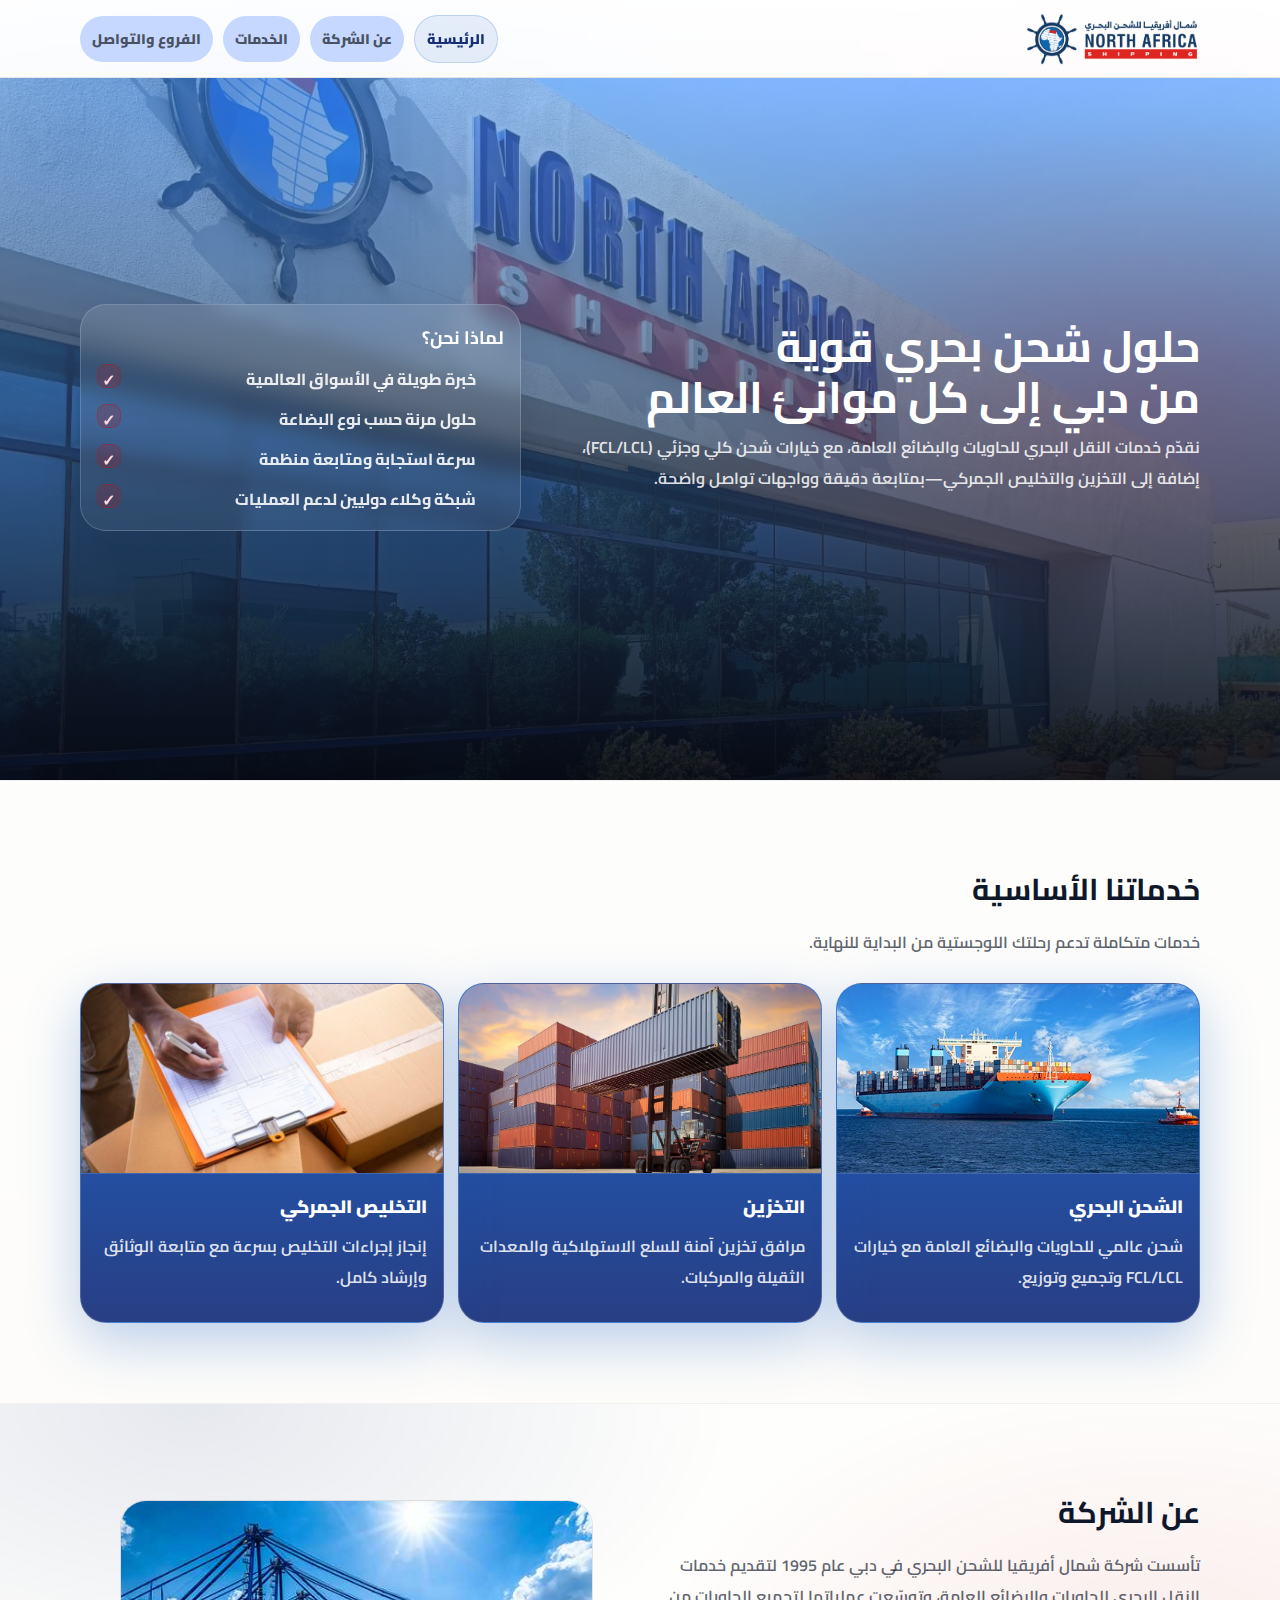
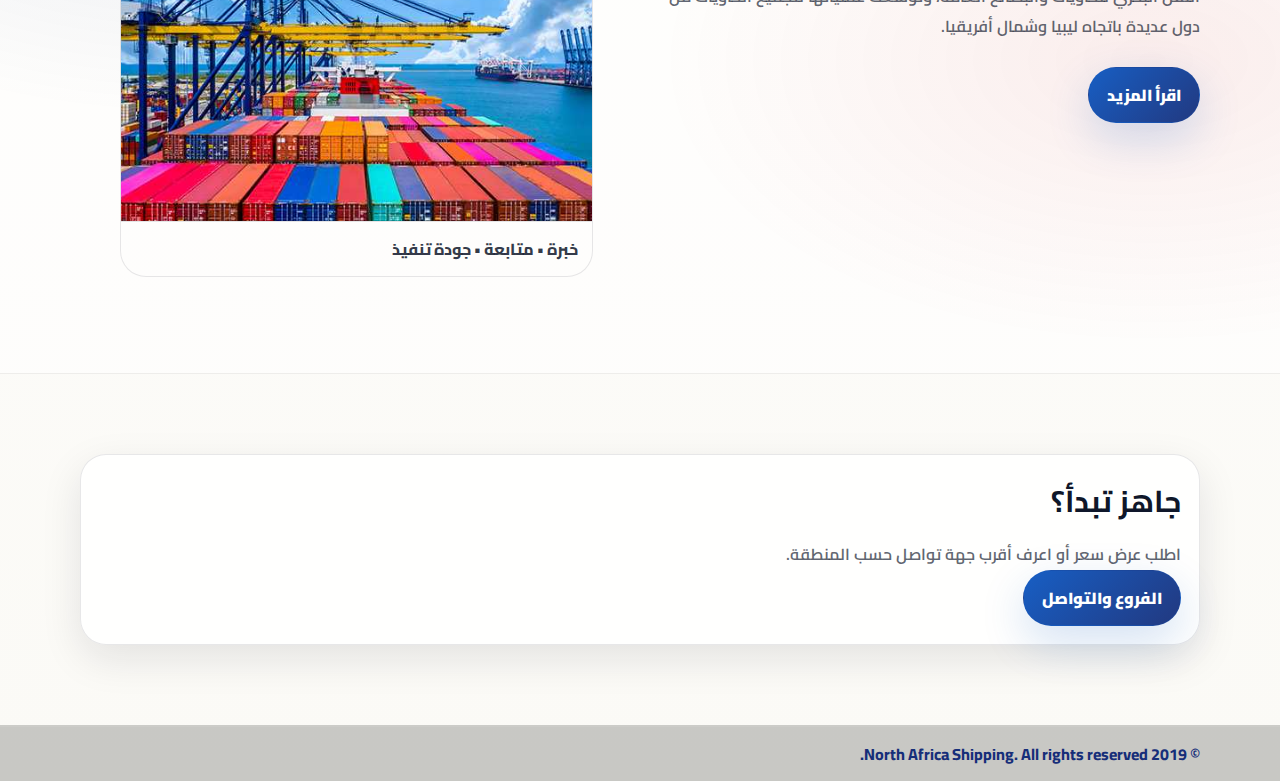
<file: index.html>
<!doctype html>
<html lang="ar" dir="rtl">
<head>
  <meta charset="utf-8" />
  <meta name="viewport" content="width=device-width,initial-scale=1" />
  <title>شمال أفريقيا للشحن البحري | الرئيسية</title>
  <link rel="preconnect" href="https://fonts.googleapis.com">
  <link rel="preconnect" href="https://fonts.gstatic.com" crossorigin>
  <link href="https://fonts.googleapis.com/css2?family=Cairo:wght@300;400;600;700;800&display=swap" rel="stylesheet">
  <link rel="stylesheet" href="styles.css" />
</head>
<body class="page-home">

<header class="site-header">
  <div class="container header-inner">
    <a class="brand" href="index.html">
      <img src="logo.png" alt="شعار North Africa Shipping">
      
    </a>

    <input type="checkbox" id="navToggle" class="nav-toggle" aria-label="فتح القائمة">
    <label class="hamburger" for="navToggle" aria-hidden="true">
      <span></span><span></span><span></span>
    </label>

    <nav class="nav" aria-label="القائمة">
      <a class="active" href="index.html">الرئيسية</a>
      <a href="about.html">عن الشركة</a>
      <a href="services.html">الخدمات</a>
      <a href="branches.html">الفروع والتواصل</a>
      
    </nav>
  </div>
</header>

<main>
  <!-- HERO -->
  <section class="hero">
    <div class="container hero-inner">
      <div>
        
        <h1>حلول شحن بحري قوية<br>من دبي إلى كل موانئ العالم </h1>
        <p>
          نقدّم خدمات النقل البحري للحاويات والبضائع العامة، مع خيارات شحن كلي وجزئي (FCL/LCL)،
          إضافة إلى التخزين والتخليص الجمركي—بمتابعة دقيقة وواجهات تواصل واضحة.
        </p>
        <div class="hero-actions">
          
        </div>
      </div>

      <aside class="hero-side">
        <h3>لماذا نحن؟</h3>
        <ul class="checklist">
          <li>خبرة طويلة في الأسواق العالمية</li>
          <li>حلول مرنة حسب نوع البضاعة</li>
          <li>سرعة استجابة ومتابعة منظمة</li>
          <li>شبكة وكلاء دوليين لدعم العمليات</li>
        </ul>
      </aside>
    </div>
  </section>

  <!-- SERVICES PREVIEW -->
  <section class="section">
    <div class="container">
      <div class="section-head">
        <h2>خدماتنا الأساسية</h2>
        <p>خدمات متكاملة تدعم رحلتك اللوجستية من البداية للنهاية.</p>
      </div>

      <div class="grid-3 services-cards">

  <a class="service-card" href="services.html" aria-label="الانتقال إلى صفحة الخدمات - الشحن البحري">
    <div class="service-card__img">
      <img src="7.jpg" alt="الشحن البحري - سفينة وحاويات">
    </div>
    <div class="service-card__body">
      <h3>الشحن البحري</h3>
      <p>شحن عالمي للحاويات والبضائع العامة مع خيارات FCL/LCL وتجميع وتوزيع.</p>
      
    </div>
  </a>

  <a class="service-card" href="services.html" aria-label="الانتقال إلى صفحة الخدمات - التخزين">
    <div class="service-card__img">
      <img src="8.jpg" alt="التخزين - مستودعات وتنظيم">
    </div>
    <div class="service-card__body">
      <h3>التخزين</h3>
      <p>مرافق تخزين آمنة للسلع الاستهلاكية والمعدات الثقيلة والمركبات.</p>
      
    </div>
  </a>

  <a class="service-card" href="services.html" aria-label="الانتقال إلى صفحة الخدمات - التخليص الجمركي">
    <div class="service-card__img">
      <img src="9.jpg" alt="التخليص الجمركي - أوراق وشحن">
    </div>
    <div class="service-card__body">
      <h3>التخليص الجمركي</h3>
      <p>إنجاز إجراءات التخليص بسرعة مع متابعة الوثائق وإرشاد كامل.</p>
      
    </div>
  </a>

</div>

    </div>
  </section>

  <!-- ABOUT PREVIEW -->
  <section class="section section--alt">
    <div class="container grid-2">
      <div>
        <div class="section-head">
          <h2>عن الشركة</h2>
          <p>
            تأسست شركة شمال أفريقيا للشحن البحري في دبي عام 1995 لتقديم خدمات النقل البحري للحاويات والبضائع العامة،
            وتوسّعت عملياتها لتجميع الحاويات من دول عديدة باتجاه ليبيا وشمال أفريقيا.
          </p>
        </div>
        <a class="btn" href="about.html">اقرأ المزيد</a>
      </div>

      <figure class="media">
        <img src="1.jpg" alt="حاويات في ميناء">
        <figcaption>خبرة • متابعة • جودة تنفيذ</figcaption>
      </figure>
    </div>
  </section>

  <!-- CTA -->
  <section class="section">
    <div class="container">
      <div class="card" style="padding:18px; border-radius:26px;">
        <div class="section-head" style="margin:0;">
          <h2>جاهز تبدأ؟</h2>
          <p>اطلب عرض سعر أو اعرف أقرب جهة تواصل حسب المنطقة.</p>
        </div>
        <div style="display:flex; gap:10px; flex-wrap:wrap;">
          <a class="btn" href="branches.html">الفروع والتواصل</a>
          
        </div>
      </div>
    </div>
  </section>
</main>

<footer class="footer">
  

  <div class="footer-bottom">
    <div class="container">© 2019 North Africa Shipping. All rights reserved.</div>
  </div>
</footer>

</body>
</html>
</file>
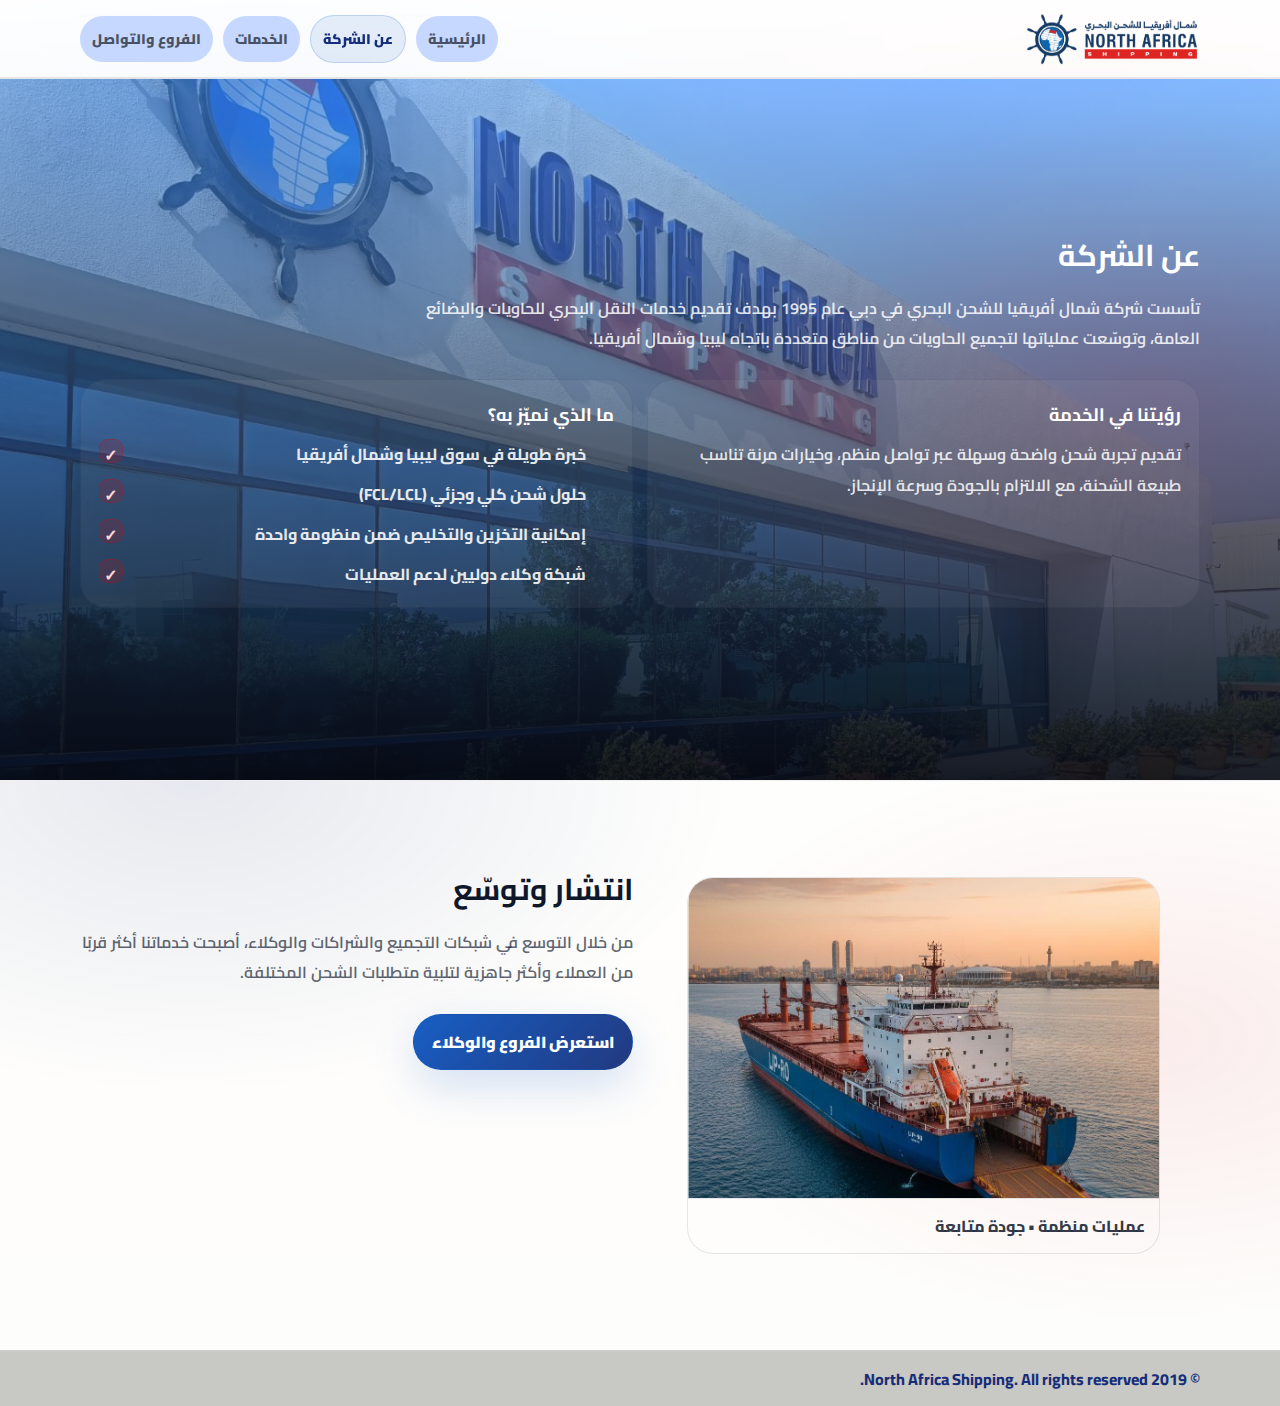
<file: about.html>
<!doctype html>
<html lang="ar" dir="rtl">
<head>
  <meta charset="utf-8" />
  <meta name="viewport" content="width=device-width,initial-scale=1" />
  <title>شمال أفريقيا للشحن البحري | عن الشركة</title>
  <link rel="preconnect" href="https://fonts.googleapis.com">
  <link rel="preconnect" href="https://fonts.gstatic.com" crossorigin>
  <link href="https://fonts.googleapis.com/css2?family=Cairo:wght@300;400;600;700;800&display=swap" rel="stylesheet">
  <link rel="stylesheet" href="styles.css" />
</head>
<body>

<header class="site-header">
  <div class="container header-inner">
    <a class="brand" href="index.html">
      <img src="logo.png" alt="شعار">
      
    </a>

    <input type="checkbox" id="navToggle" class="nav-toggle" aria-label="فتح القائمة">
    <label class="hamburger" for="navToggle" aria-hidden="true">
      <span></span><span></span><span></span>
    </label>

    <nav class="nav">
      <a href="index.html">الرئيسية</a>
      <a class="active" href="about.html">عن الشركة</a>
      <a href="services.html">الخدمات</a>
      <a href="branches.html">الفروع والتواصل</a>

    </nav>
  </div>
</header>

<main>
  <section class="section section--bg">
     <div class="section-watermark" aria-hidden="true"></div>
    <div class="container">
      <div class="section-head">
        <h1>عن الشركة</h1>
        <p>
          تأسست شركة شمال أفريقيا للشحن البحري في دبي عام 1995 بهدف تقديم خدمات النقل البحري للحاويات والبضائع العامة،
          وتوسّعت عملياتها لتجميع الحاويات من مناطق متعددة باتجاه ليبيا وشمال أفريقيا.
        </p>
      </div>

      <div class="grid-2">
        <article class="feature">
          <h3>رؤيتنا في الخدمة</h3>
          <p>
            تقديم تجربة شحن واضحة وسهلة عبر تواصل منظم، وخيارات مرنة تناسب طبيعة الشحنة،
            مع الالتزام بالجودة وسرعة الإنجاز.
          </p>
        </article>

        <article class="feature">
          <h3>ما الذي نميّز به؟</h3>
          <ul class="checklist">
            <li>خبرة طويلة في سوق ليبيا وشمال أفريقيا</li>
            <li>حلول شحن كلي وجزئي (FCL/LCL)</li>
            <li>إمكانية التخزين والتخليص ضمن منظومة واحدة</li>
            <li>شبكة وكلاء دوليين لدعم العمليات</li>
          </ul>
        </article>
      </div>
    </div>
  </section>

  <section class="section section--alt">
    <div class="container grid-2">
      <figure class="media">
        <img src="5.jpeg" alt="سفينة شحن">
        <figcaption>عمليات منظمة • جودة متابعة</figcaption>
      </figure>

      <div>
        <div class="section-head">
          <h2>انتشار وتوسّع</h2>
          <p>
            من خلال التوسع في شبكات التجميع والشراكات والوكلاء، أصبحت خدماتنا أكثر قربًا من العملاء
            وأكثر جاهزية لتلبية متطلبات الشحن المختلفة.
          </p>
        </div>
        <a class="btn" href="branches.html">استعرض الفروع والوكلاء</a>
      </div>
    </div>
  </section>
</main>

<footer class="footer">
  
  <div class="footer-bottom">
    <div class="container">© 2019 North Africa Shipping. All rights reserved.</div>
  </div>
</footer>

</body>
</html>
</file>
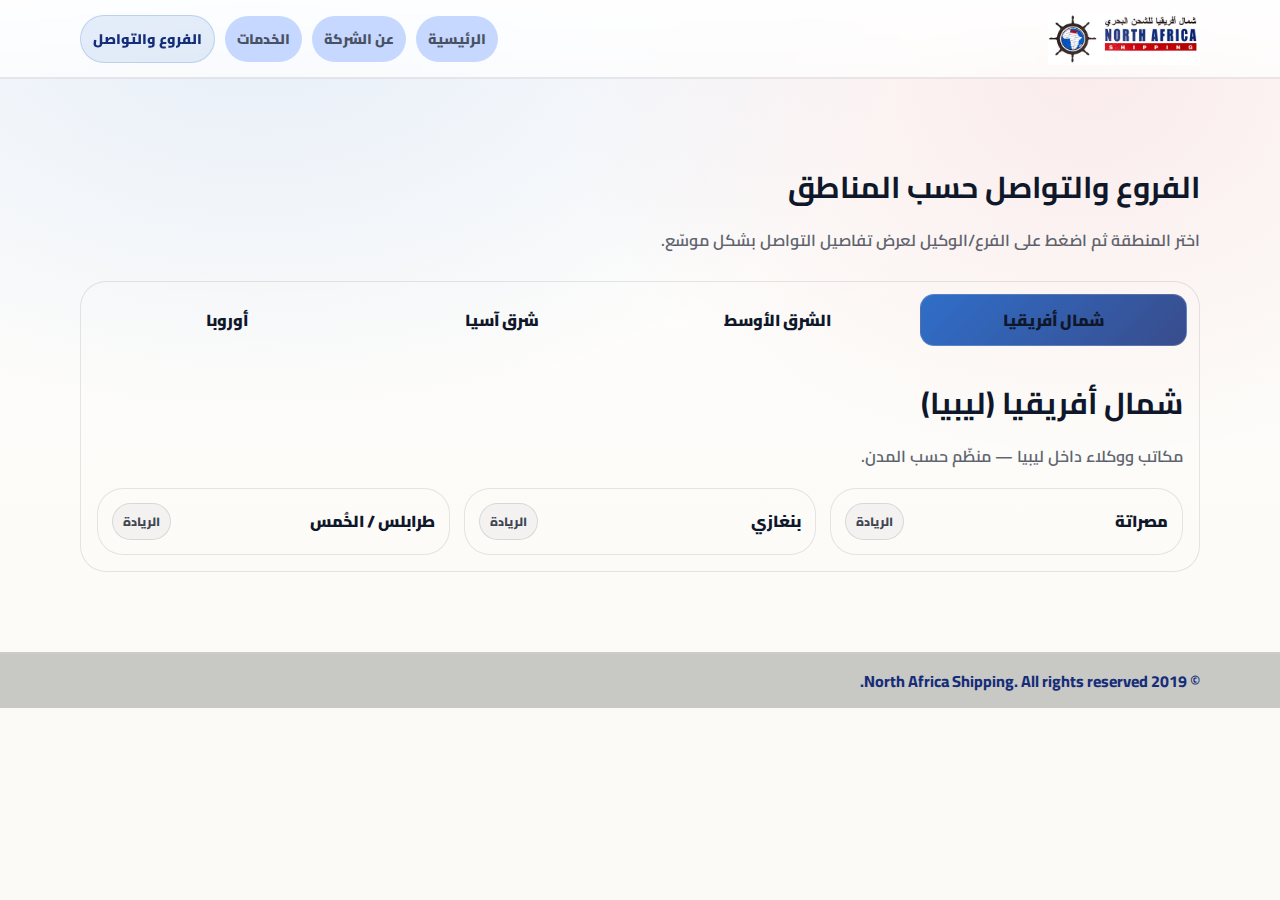
<file: branches.html>
<!doctype html>
<html lang="ar" dir="rtl">
<head>
  <meta charset="utf-8" />
  <meta name="viewport" content="width=device-width,initial-scale=1" />
  <title>شمال أفريقيا للشحن البحري | الفروع والتواصل</title>
  <link rel="preconnect" href="https://fonts.googleapis.com">
  <link rel="preconnect" href="https://fonts.gstatic.com" crossorigin>
  <link href="https://fonts.googleapis.com/css2?family=Cairo:wght@300;400;600;700;800&display=swap" rel="stylesheet">
  <link rel="stylesheet" href="styles.css" />
</head>
<body>

<header class="site-header">
  <div class="container header-inner">
    <a class="brand" href="index.html">
      <img src="logo.jpg" alt="شعار">
      
    </a>

    <input type="checkbox" id="navToggle" class="nav-toggle" aria-label="فتح القائمة">
    <label class="hamburger" for="navToggle" aria-hidden="true">
      <span></span><span></span><span></span>
    </label>

    <nav class="nav" aria-label="القائمة">
      <a href="index.html">الرئيسية</a>
      <a href="about.html">عن الشركة</a>
      <a href="services.html">الخدمات</a>
      <a class="active" href="branches.html">الفروع والتواصل</a>
      
    </nav>
  </div>
</header>

<main>
  <section class="section">
    <div class="container">
      <div class="section-head">
        <h1>الفروع والتواصل حسب المناطق</h1>
        <p>اختر المنطقة ثم اضغط على الفرع/الوكيل لعرض تفاصيل التواصل بشكل موسّع.</p>
      </div>

      <!-- تبويبات المناطق -->
      <div class="tabs">
        <input type="radio" name="region" id="r1" checked>
        <input type="radio" name="region" id="r2">
        <input type="radio" name="region" id="r3">
        <input type="radio" name="region" id="r4">

        <div class="tab-labels" aria-label="المناطق">
          <label for="r1">شمال أفريقيا</label>
          <label for="r2">الشرق الأوسط</label>
          <label for="r3">شرق آسيا</label>
          <label for="r4">أوروبا</label>
        </div>

        <div class="tab-panels">

          <!-- 1) شمال أفريقيا -->
          <section class="panel">
            <div class="section-head" style="margin-bottom:16px;">
              <h2>شمال أفريقيا (ليبيا)</h2>
              <p>مكاتب ووكلاء داخل ليبيا — منظّم حسب المدن.</p>
            </div>

            <div class="branch-grid">
              <details class="branch">
                <summary>مصراتة <span class="tag">الريادة</span></summary>
                <div class="content">
                  <div class="kv">
                    <div><strong>العنوان:</strong> الطابق الثاني، مبنى الخطوط الجوية الليبية، شارع صنعاء محيدلي، مصراتة، ليبيا</div>
                    <div><strong>الهاتف:</strong> +218512611403 • <strong>الفاكس:</strong> +218512617102</div>
                    <div><strong>الهاتف المحمول:</strong> +218911931588</div>
                    <div><strong>البريد الإلكتروني:</strong>
                      <a href="mailto:jimmy@alryada-ly.com">jimmy@alryada-ly.com</a> •
                      <a href="mailto:a.badi@alryada-ly.com">a.badi@alryada-ly.com</a> •
                      <a href="mailto:m.badi@alryada-ly.com">m.badi@alryada-ly.com</a>
                    </div>
                  </div>
                </div>
              </details>

              <details class="branch">
                <summary>بنغازي <span class="tag">الريادة</span></summary>
                <div class="content">
                  <div class="kv">
                    <div><strong>العنوان:</strong> مشروع البركة التجاري والسكني، الطابق الأول، برج A، وحدة 2، قسم B، البركة، بنغازي، ليبيا</div>
                    <div><strong>الهاتف المحمول:</strong> +218927685404 • +218913761293</div>
                    <div><strong>البريد الإلكتروني:</strong> <a href="mailto:a.wahab@alryada-ly.com">a.wahab@alryada-ly.com</a></div>
                  </div>
                </div>
              </details>

              <details class="branch">
                <summary>طرابلس / الخُمس <span class="tag">الريادة</span></summary>
                <div class="content">
                  <div class="kv">
                    <div><strong>العنوان:</strong> شارع الناصر، مقابل إدارة المراسم (البروتوكول)، طرابلس، ليبيا</div>
                    <div><strong>أرقام التواصل:</strong> +218(21)3341062 • +218912201062</div>
                    <div><strong>أشخاص التواصل:</strong> السيد بهلول نجّار / +218913132083 • السيد رولي راكال / +218924789606</div>
                    <div><strong>البريد الإلكتروني:</strong> <a href="mailto:rolly@alryada.ly">rolly@alryada.ly</a></div>
                  </div>
                </div>
              </details>
            </div>
          </section>

          <!-- 2) الشرق الأوسط -->
          <section class="panel">
            <div class="section-head" style="margin-bottom:16px;">
              <h2>الشرق الأوسط</h2>
              <p>المكتب الرئيسي في دبي + المستودع، ونقاط دعم العمليات.</p>
            </div>

            <div class="branch-grid">
              <details class="branch">
                <summary>دبي — المكتب الرئيسي <span class="tag">الإمارات</span></summary>
                <div class="content">
                  <div class="kv">
                    <div><strong>العنوان:</strong> شارع الاتحاد، ديرة، مقابل ديرة سيتي سنتر، برج سنتوريون ستار A، مكاتب 503–504، دبي، الإمارات</div>
                    <div><strong>الهاتف:</strong> <a href="tel:+97142241645">+97142241645</a></div>
                    <div><strong>البريد الإلكتروني:</strong> <a href="mailto:info@nashco.me">info@nashco.me</a></div>
                  </div>
                </div>
              </details>

              <details class="branch">
                <summary>دبي — المستودع (ند الحمر) <span class="tag">مستودع</span></summary>
                <div class="content">
                  <div class="kv">
                    <div><strong>الموقع:</strong> ند الحمر — دبي — الإمارات</div>
                    <div><strong>الهاتف المحمول:</strong> <a href="tel:+97142970955">+97142970955</a></div>
                  </div>
                </div>
              </details>

              <details class="branch">
                <summary>الأقسام <span class="tag">جهات التواصل</span></summary>
                <div class="content">
                  <div class="kv">
                    <div><strong>قسم التصدير:</strong> Bong@nashco.ae • Jaheer@nashco.ae</div>
                    <div><strong>قسم التجارة العابرة:</strong> Nashco@eim.ae • Jerome@nashco.ae</div>
                    <div><strong>قسم الحسابات:</strong> Ali@nashco.ae</div>
                  </div>
                </div>
              </details>
            </div>
          </section>

          <!-- 3) شرق آسيا -->
          <section class="panel">
            <div class="section-head" style="margin-bottom:16px;">
              <h2>شرق آسيا</h2>
              <p>وكلاء وشركاء دوليون — اضغط على كل جهة لعرض التفاصيل.</p>
            </div>

            <div class="branch-grid">
              <details class="branch">
                <summary>هونغ كونغ <span class="tag">وكيل</span></summary>
                <div class="content">
                  <div class="kv">
                    <div><strong>العنوان:</strong> الطابق الثاني، مركز ووي تات، رقم 55 طريق كونووت الغربي، شيونغ وان، هونغ كونغ</div>
                    <div><strong>الهاتف:</strong> 852-25444169 • <strong>الفاكس:</strong> 852-25453656</div>
                    <div><strong>الهاتف المحمول:</strong> 852-94633140 • 852-90334688</div>
                    <div><strong>مسؤول التواصل:</strong> كوني لاي / كيه سي سِن</div>
                    <div><strong>البريد الإلكتروني:</strong> connie@chiaofeng.com.hk • kcsin@chiaofeng.com.hk</div>
                  </div>
                </div>
              </details>

              <details class="branch">
                <summary>نينغبو — الصين <span class="tag">وكيل</span></summary>
                <div class="content">
                  <div class="kv">
                    <div><strong>العنوان:</strong> غرفة 1211، الطابق 12، مبنى PICC، رقم 50 شارع دا لاي، حي هايشو، نينغبو 315010، الصين</div>
                    <div><strong>الهاتف:</strong> 86-574-87190957 • <strong>الفاكس:</strong> 86-574-87190950</div>
                    <div><strong>الهاتف المحمول:</strong> 86-13819805855</div>
                    <div><strong>مسؤول التواصل:</strong> كاندي شيه</div>
                    <div><strong>البريد الإلكتروني:</strong> tal-ngb@chiaofeng.com.cn</div>
                  </div>
                </div>
              </details>

              <details class="branch">
                <summary>قوانغتشو / شنتشن — الصين <span class="tag">وكيل</span></summary>
                <div class="content">
                  <div class="kv">
                    <div><strong>العنوان:</strong> غرفة 413–414، مبنى تايمز إنترناشونال، رقم 187 طريق دونغ فِـنغ الغربي، قوانغتشو 510170، الصين</div>
                    <div><strong>الهاتف:</strong> 86-20-81368635 • 81368097</div>
                    <div><strong>الفاكس:</strong> 86-20-81368695</div>
                    <div><strong>مسؤولو التواصل:</strong> سانوسي / تينا قوه / جيجي دو</div>
                    <div><strong>البريد الإلكتروني:</strong> Sanusi-guz@chiaofeng.com.cn • Tina-naf-guz@chiaofeng.com.cn • Gigi-naf-guz@chiaofeng.com.cn</div>
                  </div>
                </div>
              </details>

              <details class="branch">
                <summary>شيامن / فوتشو — الصين <span class="tag">وكيل</span></summary>
                <div class="content">
                  <div class="kv">
                    <div><strong>العنوان:</strong> B6، الطابق 13، مبنى شيانغ يو، منطقة شيانغ يو للتجارة الحرة، شيامن 361006، الصين</div>
                    <div><strong>الهاتف:</strong> 0592-2652906 • <strong>الفاكس:</strong> 0592-2652900</div>
                    <div><strong>الهاتف المحمول:</strong> 15759263561</div>
                    <div><strong>مسؤول التواصل:</strong> تشونغ جيان</div>
                    <div><strong>البريد الإلكتروني:</strong> operation-xmn@chiaofeng.com.cn</div>
                  </div>
                </div>
              </details>

              <details class="branch">
                <summary>تايوان <span class="tag">شريك</span></summary>
                <div class="content">
                  <div class="kv">
                    <div><strong>اسم الشركة:</strong> FIEGE LTD.</div>
                    <div><strong>العنوان:</strong> الطابق الخامس، رقم 299، طريق مينشينغ الغربي، تايبيه، تايوان</div>
                    <div><strong>الهاتف:</strong> 00886-2-2550-6777 • <strong>الفاكس:</strong> 00886-2-2550-1222</div>
                    <div><strong>مسؤول التواصل:</strong> جينيفر لياو</div>
                  </div>
                </div>
              </details>

              <details class="branch">
                <summary>كوريا (سيول) <span class="tag">شريك</span></summary>
                <div class="content">
                  <div class="kv">
                    <div><strong>اسم الشركة:</strong> APEX LOGISTICS CO., LTD.</div>
                    <div><strong>العنوان:</strong> 402، مبنى كونشن الجديد، 250-4 دوهاوا-دونغ، مابو-كو، سيول، كوريا</div>
                    <div><strong>الهاتف:</strong> 008227180505 • <strong>الفاكس:</strong> 008227119400</div>
                    <div><strong>مسؤول التواصل:</strong> إتش جي جونغ</div>
                  </div>
                </div>
              </details>

              <details class="branch">
                <summary>الهند (مومباي) <span class="tag">شريك</span></summary>
                <div class="content">
                  <div class="kv">
                    <div><strong>اسم الشركة:</strong> NEPTUNE CONTAINER LINE & LOGISTICS PVT LTD.</div>
                    <div><strong>الهاتف:</strong> +91 22637315400</div>
                    <div><strong>مسؤول التواصل:</strong> أميت راو</div>
                    <div><strong>البريد الإلكتروني:</strong> logisticss@neptunecontainers.com</div>
                  </div>
                </div>
              </details>

              <details class="branch">
                <summary>فيتنام (هو تشي منه) <span class="tag">شريك</span></summary>
                <div class="content">
                  <div class="kv">
                    <div><strong>اسم الشركة:</strong> T&M FORWARDING</div>
                    <div><strong>الهاتف:</strong> +84838998696 (تحويلة 160)</div>
                    <div><strong>الهاتف المحمول:</strong> +84915513131</div>
                    <div><strong>البريد الإلكتروني:</strong> geert.v.doorslaer@tmforwarding.com • thuy.dt@tmforwarding.com</div>
                  </div>
                </div>
              </details>
            </div>
          </section>

          <!-- 4) أوروبا -->
          <section class="panel">
            <div class="section-head" style="margin-bottom:16px;">
              <h2>أوروبا</h2>
              <p>نقاط تجميع عبر موانئ أوروبية (بدون زحمة). للتنسيق والحجز تواصل مع المكتب الرئيسي في دبي.</p>
            </div>

            <div class="grid-2">
              <article class="feature">
                <h3>دول/موانئ التجميع</h3>
                <p class="muted" style="margin-top:0;">
                  إيطاليا • فرنسا • إسبانيا • بلجيكا • هولندا • ألمانيا
                </p>
              
              </article>

              <article class="feature">
                <h3>تواصل مباشر</h3>
                <p>لجدولة الشحن وتأكيد التفاصيل، تواصل مع مكتب دبي وسيتم توجيهك حسب الخدمة والمنطقة.</p>
                <div style="display:flex; gap:10px; flex-wrap:wrap;">
          
          
                </div>
              </article>
            </div>
          </section>

        </div>
      </div>
    </div>
  </section>
</main>

<footer class="footer">
  <div class="footer-bottom">
    <div class="container">© 2019 North Africa Shipping. All rights reserved.</div>
  </div>
</footer>

</body>
</html>
</file>
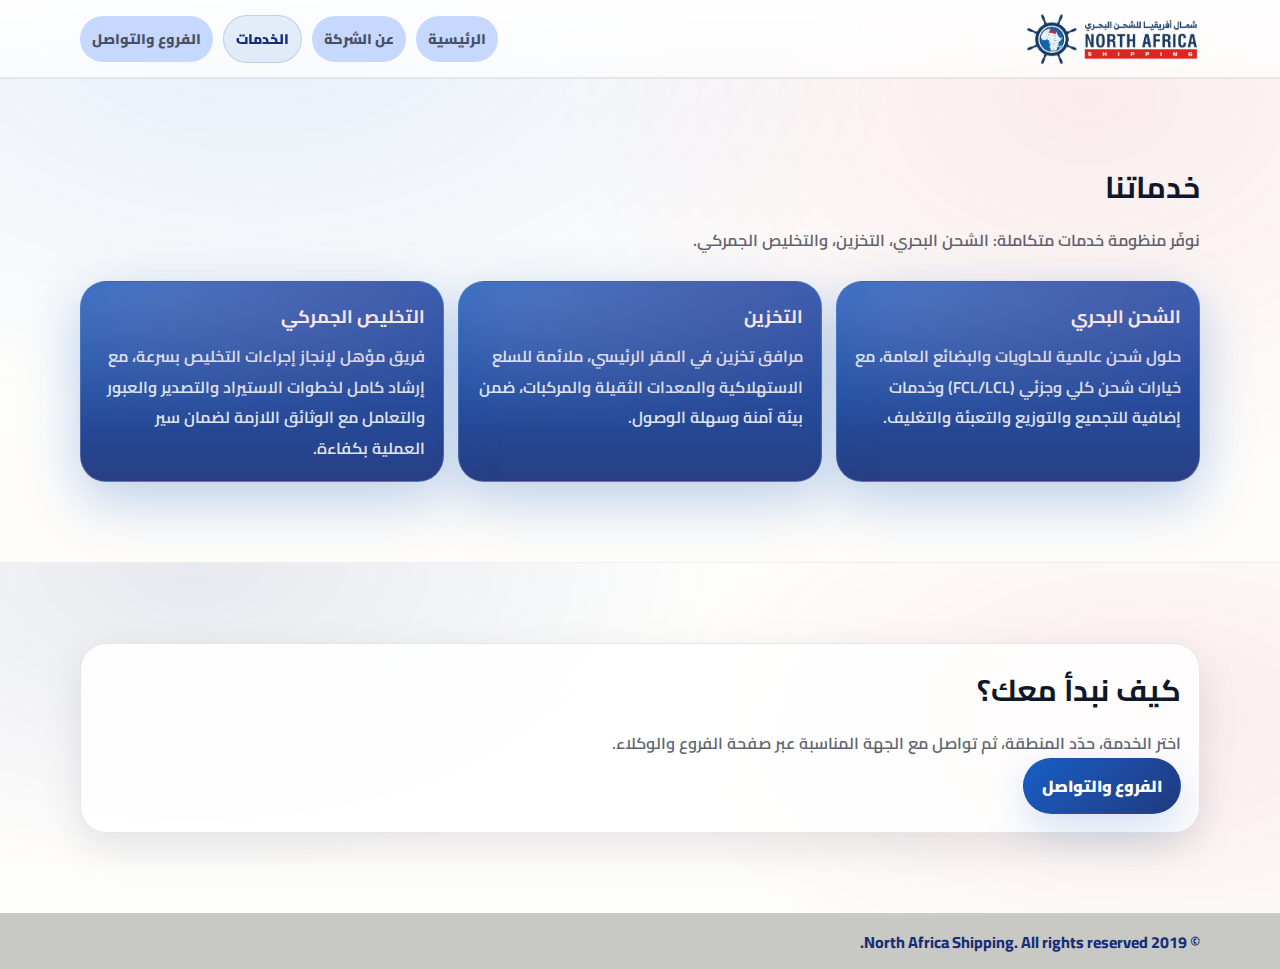
<file: services.html>
<!doctype html>
<html lang="ar" dir="rtl">
<head>
  <meta charset="utf-8" />
  <meta name="viewport" content="width=device-width,initial-scale=1" />
  <title>شمال أفريقيا للشحن البحري | الخدمات</title>
  <link rel="preconnect" href="https://fonts.googleapis.com">
  <link rel="preconnect" href="https://fonts.gstatic.com" crossorigin>
  <link href="https://fonts.googleapis.com/css2?family=Cairo:wght@300;400;600;700;800&display=swap" rel="stylesheet">
  <link rel="stylesheet" href="styles.css" />
</head>
<body class="page-services">
<header class="site-header">
  <div class="container header-inner">
    <a class="brand" href="index.html">
      <img src="logo.png" alt="شعار">
  
    </a>

    <input type="checkbox" id="navToggle" class="nav-toggle" aria-label="فتح القائمة">
    <label class="hamburger" for="navToggle" aria-hidden="true">
      <span></span><span></span><span></span>
    </label>

    <nav class="nav">
      <a href="index.html">الرئيسية</a>
      <a href="about.html">عن الشركة</a>
      <a class="active" href="services.html">الخدمات</a>
      <a href="branches.html">الفروع والتواصل</a>
      
    </nav>
  </div>
</header>

<main>
  <section class="section">
    <div class="container">
      <div class="section-head">
        <h1>خدماتنا</h1>
        <p>نوفّر منظومة خدمات متكاملة: الشحن البحري، التخزين، والتخليص الجمركي.</p>
      </div>

      <div class="grid-3">
        <article class="feature" id="forwarding">
          <h3>الشحن البحري </h3>
          <p>
            حلول شحن عالمية للحاويات والبضائع العامة، مع خيارات شحن كلي وجزئي (FCL/LCL)
            وخدمات إضافية للتجميع والتوزيع والتعبئة والتغليف.
          </p>
          
        </article>

        <article class="feature" id="warehousing">
          <h3>التخزين </h3>
          <p>
            مرافق تخزين في المقر الرئيسي، ملائمة للسلع الاستهلاكية والمعدات الثقيلة والمركبات،
            ضمن بيئة آمنة وسهلة الوصول.
          </p>
          
        </article>

        <article class="feature" id="customs">
          <h3>التخليص الجمركي </h3>
          <p>
            فريق مؤهل لإنجاز إجراءات التخليص بسرعة، مع إرشاد كامل لخطوات الاستيراد والتصدير والعبور
            والتعامل مع الوثائق اللازمة لضمان سير العملية بكفاءة.
          </p>
        
        </article>
      </div>
    </div>
  </section>

  <section class="section section--alt">
    <div class="container">
      <div class="card" style="padding:18px; border-radius:26px;">
        <div class="section-head" style="margin:0;">
          <h2>كيف نبدأ معك؟</h2>
          <p>اختر الخدمة، حدّد المنطقة، ثم تواصل مع الجهة المناسبة عبر صفحة الفروع والوكلاء.</p>
        </div>
        <div style="display:flex; gap:10px; flex-wrap:wrap;">
          <a class="btn" href="branches.html">الفروع والتواصل </a>
          
        </div>
      </div>
    </div>
  </section>
</main>

<footer class="footer">
  
  <div class="footer-bottom">
    <div class="container">© 2019 North Africa Shipping. All rights reserved.</div>
  </div>
</footer>

</body>
</html>
</file>
<file: styles.css>
/* =========================
   North Africa Shipping (AR)
   Multi-page HTML + CSS
   ========================= */

/* =========================
   1) Variables
========================= */
:root{
  --blue:  #162E79;
  --blue2: #0B56C1;
  --red:   #C60C13;

  --bg:   #0b1224;
  --card: rgba(255,255,255,.06);
  --card2: rgba(255,255,255,.09);
  --line: rgba(255,255,255,.12);

  --text:  #eaf0ff;
  --muted: rgba(234,240,255,.72);

  --shadow: 0 18px 55px rgba(0,0,0,.35);
  --r:  18px;
  --r2: 26px;

  --container: 1120px;
  --header-h: 78px;

  /* ✅ Hero image default (تقدر تغيره لكل صفحة) */
  --hero-img: url("3.jpeg");
}

/* =========================
   2) Base
========================= */
*{ box-sizing:border-box; }
html{ scroll-behavior:smooth; }

body{
  margin:0;
  font-family: "Cairo", system-ui, -apple-system, Segoe UI, Arial, sans-serif;
  color: var(--text);
  background:
    radial-gradient(1100px 700px at 20% 0%, rgba(11,86,193,.22), transparent 60%),
    radial-gradient(900px 650px at 85% 10%, rgba(198,12,19,.14), transparent 60%),
    linear-gradient(180deg, #070b16, var(--bg));
}

/* ✅ يمنع الشريط الأبيض (خلفية الصفحة نفسها) */
html, body{ background-color: var(--bg); }

img{ max-width:100%; display:block; }
a{ color: inherit; }

.container{
  width: min(var(--container), calc(100% - 32px));
  margin-inline: auto;
}

/* =========================
   3) Utilities
========================= */
.muted{ color: var(--muted); }

.section{
  padding: 80px 0;
  border-top: 1px solid rgba(255,255,255,.06);
}

.section--alt{
  background:
    radial-gradient(900px 520px at 15% 0%, rgba(20,200,255,.22), transparent 60%),
    radial-gradient(900px 520px at 90% 45%, rgba(198,12,19,.12), transparent 55%),
    rgba(255,255,255,.03);
}

.section-head{
  max-width: 820px;
  margin-bottom: 26px;
}

.section-head h1,
.section-head h2{
  margin:0 0 10px;
  font-size: 30px;
  letter-spacing: .2px;
}

.section-head p{
  margin:0;
  color: var(--muted);
  font-weight: 650;
  line-height: 1.9;
}

.card{
  background: var(--card);
  border: 1px solid var(--line);
  border-radius: var(--r2);
  box-shadow: var(--shadow);
}

/* =========================
   4) Header (Fixed)
========================= */
.site-header{
  position: fixed;
  inset: 0 0 auto 0;
  height: var(--header-h);
  z-index: 999;
  backdrop-filter: blur(10px);
  background: linear-gradient(180deg, rgba(8,12,25,.78), rgba(8,12,25,.35));
  border-bottom: 1px solid var(--line);

  /* ✅ Safe Area (iPhone) */
  padding-top: env(safe-area-inset-top, 0px);
  height: calc(var(--header-h) + env(safe-area-inset-top, 0px));
}

.header-inner{
  height: var(--header-h);
  display:flex;
  align-items:center;
  justify-content:space-between;
  gap: 16px;
}

.brand{
  display:flex;
  align-items:center;
  gap:12px;
  text-decoration:none;
  min-width: 240px;
}

.brand img{
  width:auto;
  height:52px;
  object-fit:contain;
}

.brand .brand-text{
  display:flex;
  flex-direction:column;
  line-height:1.1;
}

.brand .brand-name{ font-weight: 900; font-size: 15px; }
.brand .brand-sub{ font-weight: 800; font-size: 12px; opacity:.85; }

/* =========================
   5) Nav
========================= */
.nav{ display:flex; align-items:center; gap: 10px; }

.nav a{
  text-decoration:none;
  font-weight: 900;
  font-size: 14px;
  opacity: .85;
  padding: 10px 12px;
  border-radius: 999px;
  transition: .25s ease;
  background-color: #bcd2ff;
}

.nav a:hover{ background: rgba(255,255,255,.08); opacity:1; }

.nav a.active{
  background: linear-gradient(135deg, rgba(11,86,193,.75), rgba(22,46,121,.75));
  border: 1px solid rgba(255,255,255,.16);
  opacity: 1;
}

/* Mobile Toggle */
.nav-toggle{ display:none; }

.hamburger{
  display:none;
  width:35px;
  height:35px;
  border-radius: 10px;
  border: 1px solid var(--line);
  background: rgba(255,255,255,.06);
  align-items:center;
  justify-content:center;
  gap: 3px;
  cursor:pointer;
}

.hamburger span{
  width: 18px;
  height: 2px;
  background: var(--text);
  border-radius: 999px;
  transition: .25s ease;
  display:block;
}

/* =========================
   6) Buttons
========================= */
.btn{
  display:inline-flex;
  align-items:center;
  justify-content:center;
  gap: 10px;
  padding: 12px 18px;
  border-radius: 999px;
  border: 1px solid rgba(255,255,255,.14);
  background: linear-gradient(135deg, rgba(11,86,193,.95), rgba(22,46,121,.95));
  color: var(--text);
  text-decoration:none;
  font-weight: 950;
  transition: .25s ease;
  box-shadow: 0 16px 45px rgba(11,86,193,.18);
}

.btn:hover{
  transform: translateY(-2px);
  box-shadow: 0 18px 60px rgba(11,86,193,.22);
}

.btn--ghost{ background: transparent; border-color: rgba(255,255,255,.22); box-shadow:none; }
.btn--small{ padding: 10px 14px; font-size: 13px; }
.btn--full{ width:100%; }

/* =========================
   7) Page spacing
========================= */
main{
  padding-top: calc(var(--header-h) + env(safe-area-inset-top, 0px));
}

/* =========================
   8) HERO (موحد لكل الصفحات)
========================= */
.hero,
.section--bg{
  position:relative;
  min-height: 78vh;
  display:flex;
  align-items:center;
  padding: 46px 0 70px;
  overflow:hidden;
}

/* الصورة فقط */
.hero::before,
.section--bg::before{
  content:"";
  position:absolute;
  inset:0;
  z-index:0;

  background-image: var(--hero-img);
  background-size: cover;
  background-position: center;
  background-repeat:no-repeat;

  transform: scale(1.03);
  filter: saturate(1.05) contrast(1.05);
}

/* ✅ نفس التدرجات فوق الصورة في كل الصفحات */
.hero::after,
.section--bg::after{
  content:"";
  position:absolute;
  inset:0;
  z-index:0;

  background:
    radial-gradient(900px 520px at 15% 0%, rgba(11,86,193,.30), transparent 60%),
    radial-gradient(900px 520px at 90% 45%, rgba(198,12,19,.16), transparent 55%),
    linear-gradient(180deg, rgba(100,170,255,.55), rgba(7,11,22,.92));
}

/* محتوى الهيرو فوق كل شيء */
.hero-inner{
  position:relative;
  z-index:1;
  display:grid;
  grid-template-columns: 1.2fr .8fr;
  gap: 18px;
  align-items:center;
}

.section--bg > .container{
  position:relative;
  z-index:1;
}

/* =========================
   Hero content elements
========================= */
.badge{
  display:inline-flex;
  align-items:center;
  gap:10px;
  padding: 8px 12px;
  border-radius: 999px;
  border:1px solid rgba(255,255,255,.18);
  background: rgba(255,255,255,.08);
  font-weight: 950;
  width: fit-content;
}

.badge .dot{
  width:10px;
  height:10px;
  border-radius:50%;
  background: linear-gradient(135deg, var(--red), var(--blue2));
  box-shadow: 0 0 0 6px rgba(198,12,19,.12);
}

.hero h1{ margin: 14px 0 10px; font-size: 44px; line-height:1.15; }
.hero p{ margin:0 0 18px; line-height: 1.9; font-weight: 650; max-width: 760px; }

.hero-actions{
  display:flex;
  flex-wrap:wrap;
  gap: 10px;
  margin-bottom: 16px;
}

.hero-side{
  padding: 16px;
  border-radius: var(--r2);
  border: 1px solid rgba(255,255,255,.18);
  background: linear-gradient(180deg, rgba(255,255,255,.10), rgba(255,255,255,.06));
  backdrop-filter: blur(10px);
  box-shadow: var(--shadow);
}

.hero-side h3{
  margin:0 0 10px;
  font-size: 18px;
}

/* Checklist */
.checklist{
  list-style:none;
  padding:0;
  margin: 0;
  display:grid;
  gap: 10px;
}

.checklist li{
  position:relative;
  padding-inline-start: 28px;
  font-weight: 750;
}

.checklist li::before{
  content:"✓";
  position:absolute;
  inset: 0 auto auto 0;
  width: 22px;
  height:22px;
  display:grid;
  place-items:center;
  border-radius: 9px;
  background: rgba(198,12,19,.18);
  border: 1px solid rgba(198,12,19,.35);
  color: #ffd7da;
  font-weight: 950;
}

/* =========================
   9) Grids + Cards
========================= */
.grid-3{ display:grid; grid-template-columns: repeat(3, 1fr); gap: 14px; }
.grid-2{ display:grid; grid-template-columns: repeat(2, 1fr); gap: 14px; }

.feature{
  padding: 18px;
  border-radius: var(--r2);
  border: 1px solid var(--line);
  background: rgba(255,255,255,.05);
  transition: .25s ease;
}

.feature:hover{
  transform: translateY(-3px);
  background: rgba(255,255,255,.07);
}

.feature h3{ margin: 0 0 8px; font-size: 18px; }

.feature p{
  margin:0;
  color: var(--muted);
  line-height: 1.9;
  font-weight: 650;
}

/* Media */
.media{
  border-radius: var(--r2);
  overflow:hidden;
  border: 1px solid var(--line);
  background: rgba(255,255,255,.05);
}

.media img{ width:100%; height: 320px; object-fit: cover; }

.media figcaption{
  padding: 12px 14px;
  border-top: 1px solid rgba(255,255,255,.10);
  color: rgba(234,240,255,.82);
  font-weight: 800;
}

/* =========================
   10) Carousel
========================= */
.carousel{
  border-radius: var(--r2);
  border: 1px solid var(--line);
  overflow:hidden;
  background: rgba(255,255,255,.04);
  box-shadow: var(--shadow);
}

.carousel input{ display:none; }

.slides{
  display:flex;
  width:400%;
  transition: transform .6s cubic-bezier(.2,.8,.2,1);
}

.slide{ width:100%; margin:0; position:relative; }
.slide img{ width:100%; height: 420px; object-fit: cover; }

.slide figcaption{
  position:absolute;
  inset:auto 14px 14px 14px;
  background: rgba(0,0,0,.45);
  border: 1px solid rgba(255,255,255,.14);
  backdrop-filter: blur(10px);
  border-radius: 16px;
  padding: 12px 14px;
}

.slide figcaption strong{ display:block; font-weight: 1000; }
.slide figcaption span{ display:block; margin-top: 4px; color: rgba(234,240,255,.75); font-weight: 700; }

.dots{
  display:flex;
  justify-content:center;
  gap: 10px;
  padding: 12px;
  background: rgba(0,0,0,.10);
  border-top: 1px solid rgba(255,255,255,.08);
}

.dots label{
  width: 12px;
  height: 12px;
  border-radius: 999px;
  background: rgba(255,255,255,.35);
  border: 1px solid rgba(255,255,255,.22);
  cursor:pointer;
  transition:.25s ease;
}

.dots label:hover{ transform: scale(1.12); }

#s1:checked ~ .slides{ transform: translateX(0%); }
#s2:checked ~ .slides{ transform: translateX(25%); }
#s3:checked ~ .slides{ transform: translateX(50%); }
#s4:checked ~ .slides{ transform: translateX(75%); }

#s1:checked ~ .dots label[for="s1"],
#s2:checked ~ .dots label[for="s2"],
#s3:checked ~ .dots label[for="s3"],
#s4:checked ~ .dots label[for="s4"]{
  background: linear-gradient(135deg, var(--red), var(--blue2));
  transform: scale(1.15);
}

/* =========================
   11) Tabs
========================= */
.tabs{
  border-radius: var(--r2);
  border: 1px solid var(--line);
  background: rgba(255,255,255,.04);
  overflow:hidden;
}

.tabs input{ display:none; }

.tab-labels{
  display:flex;
  gap: 8px;
  padding: 12px;
  border-bottom: 1px solid rgba(255,255,255,.10);
  background: rgba(255,255,255,.03);
  flex-wrap: wrap;
}

.tab-labels label{
  flex: 1 1 180px;
  text-align:center;
  padding: 10px 12px;
  border-radius: 14px;
  cursor:pointer;
  font-weight: 1000;
  border: 1px solid rgba(255,255,255,.10);
  background: rgba(255,255,255,.04);
  transition:.25s ease;
}

.tab-labels label:hover{ background: rgba(255,255,255,.07); transform: translateY(-1px); }

.tab-panels{ padding: 16px; }
.panel{ display:none; animation: fadeUp .45s ease both; }

@keyframes fadeUp{
  from{ opacity:0; transform: translateY(10px); }
  to{ opacity:1; transform: translateY(0); }
}

#r1:checked ~ .tab-panels .panel:nth-child(1){ display:block; }
#r2:checked ~ .tab-panels .panel:nth-child(2){ display:block; }
#r3:checked ~ .tab-panels .panel:nth-child(3){ display:block; }
#r4:checked ~ .tab-panels .panel:nth-child(4){ display:block; }

#r1:checked ~ .tab-labels label[for="r1"],
#r2:checked ~ .tab-labels label[for="r2"],
#r3:checked ~ .tab-labels label[for="r3"],
#r4:checked ~ .tab-labels label[for="r4"]{
  background: linear-gradient(135deg, rgba(11,86,193,.85), rgba(22,46,121,.85));
  border-color: rgba(255,255,255,.18);
}

/* =========================
   12) Branch cards
========================= */
.branch-grid{
  display:grid;
  grid-template-columns: repeat(3, 1fr);
  gap: 14px;
}

details.branch{
  border-radius: var(--r2);
  border: 1px solid rgba(255,255,255,.12);
  background: rgba(255,255,255,.04);
  overflow:hidden;
  transition:.25s ease;
}

details.branch[open]{ background: rgba(255,255,255,.06); }

details.branch summary{
  list-style:none;
  cursor:pointer;
  padding: 14px 14px;
  display:flex;
  align-items:center;
  justify-content:space-between;
  gap: 10px;
  font-weight: 1000;
}

details.branch summary::-webkit-details-marker{ display:none; }

.branch .tag{
  font-size: 12px;
  font-weight: 950;
  padding: 6px 10px;
  border-radius: 999px;
  border: 1px solid rgba(255,255,255,.14);
  background: rgba(255,255,255,.05);
  color: rgba(234,240,255,.88);
}

.branch .content{
  padding: 0 14px 14px;
  border-top: 1px solid rgba(255,255,255,.10);
  color: rgba(234,240,255,.86);
  font-weight: 700;
  line-height: 1.9;
}

.branch .content a{ color: #bcd2ff; text-decoration:none; font-weight: 1000; }
.branch .content a:hover{ text-decoration:underline; }

.kv{
  display:grid;
  gap: 8px;
  margin-top: 10px;
}

.kv div{
  padding: 10px 12px;
  border-radius: 14px;
  border: 1px solid rgba(255,255,255,.10);
  background: rgba(0,0,0,.16);
}

/* =========================
   13) Services Cards (Home)
   ✅ أزرق بارز + نص أبيض
========================= */
.services-cards{ align-items: stretch; }

.service-card{
  display:flex;
  flex-direction: column;
  text-decoration:none;
  border-radius: 26px;
  border: 1px solid rgba(255,255,255,.18);
  background: linear-gradient(180deg, rgba(11,86,193,.92), rgba(22,46,121,.92));
  box-shadow: 0 18px 55px rgba(11,86,193,.28);
  overflow:hidden;
  transition: .25s ease;
  position:relative;
}

.service-card::before{
  content:"";
  position:absolute;
  inset:-2px;
  opacity:1;
  background:
    radial-gradient(700px 240px at 20% 10%, rgba(255,255,255,.14), transparent 55%),
    radial-gradient(700px 240px at 80% 0%, rgba(198,12,19,.16), transparent 60%);
  transition:.25s ease;
}

.service-card:hover{
  transform: translateY(-4px);
  background: linear-gradient(180deg, rgba(11,86,193,.98), rgba(22,46,121,.96));
}

.service-card__img{
  position:relative;
  height: 190px;
  overflow:hidden;
  border-bottom: 1px solid rgba(255,255,255,.14);
}

.service-card__img img{
  width:100%;
  height:100%;
  object-fit: cover;
  transform: scale(1.03);
  transition: .35s ease;
  filter: saturate(1.05);
}

.service-card:hover .service-card__img img{ transform: scale(1.10); }

.service-card__body{ padding: 16px 16px 18px; }

.service-card__body h3{
  margin: 0 0 8px;
  font-size: 18px;
  font-weight: 1000;
  color:#fff;
}

.service-card__body p{
  margin: 0 0 12px;
  color: rgba(255,255,255,.86);
  line-height: 1.9;
  font-weight: 650;
}

.service-card__cta{
  display:inline-flex;
  align-items:center;
  gap: 8px;
  font-weight: 1000;
  color: rgba(255,255,255,.92);
}

.service-card__cta:hover{
  color:#fff;
  text-decoration: underline;
}

.service-card:focus{ outline: none; }
.service-card:focus-visible{
  box-shadow: 0 0 0 4px rgba(11,86,193,.22), 0 18px 60px rgba(11,86,193,.22);
}

/* =========================
   14) Watermark
========================= */
.section--watermark{
  position: relative;
  overflow: hidden;
}

.section--watermark .section-watermark{
  position: absolute;
  inset: 0;
  z-index: 0;
  pointer-events: none;

  background: url("5.jpg") no-repeat;
  background-position: left 6% center;
  background-size: min(560px, 55vw);

  opacity: .12;
  filter: grayscale(1) contrast(1.05);
  mix-blend-mode: screen;
}

.section--watermark .container{
  position: relative;
  z-index: 1;
}

/* =========================
   16) Footer
========================= */
.footer{
  border-top: 1px solid rgba(255,255,255,.08);
  background: rgba(0,0,0,.20);
}

.footer-inner{
  padding: 26px 0;
  display:grid;
  grid-template-columns: 1.2fr .8fr .8fr;
  gap: 14px;
}

.footer h4{ margin:0 0 10px; font-weight: 1000; }

.footer ul{
  list-style:none;
  padding:0;
  margin:0;
  display:grid;
  gap: 8px;
}

.footer a{ text-decoration:none; color: rgba(234,240,255,.82); font-weight: 800; }
.footer a:hover{ text-decoration:underline; color:#bcd2ff; }

.footer-bottom{
  border-top: 1px solid rgba(255,255,255,.08);
  padding: 12px 0;
  color: rgba(234,240,255,.70);
  font-weight: 750;
}

/* =========================
   17) Responsive
========================= */
@media (max-width: 1020px){
  .hero-inner{ grid-template-columns: 1fr; }
  .grid-3{ grid-template-columns: 1fr; }
  .grid-2{ grid-template-columns: 1fr; }
  .branch-grid{ grid-template-columns: 1fr; }
  .footer-inner{ grid-template-columns: 1fr; }
}

/* =========================
   ✅ Mobile (Fix menu overlay issue)
   - مخفية فعلياً لما تكون مقفولة
========================= */
@media (max-width: 760px){
  :root{ --header-h: 72px; }

  .hamburger{ 
    display:flex;
    flex-direction:column;
    align-items:center;
    justify-content:center;
    gap: 5px;
  }

  /* 3 نقاط عمودية */
  .hamburger span{
    width: 6px;
    height: 6px;
    border-radius: 999px;
    background: var(--text);
    transition: .25s ease;
    display:block;
  }

  /* ✅ القائمة: مخفية فعلياً */
  .nav{
    position: fixed;
    top: calc(var(--header-h) + env(safe-area-inset-top, 0px));
    inset-inline: 0;

    display:flex;
    flex-direction:column;
    align-items:stretch;
    gap: 6px;

    padding: 12px 16px 16px;
    background:#bcd2ff;
    border-bottom: 1px solid rgba(15,23,42,.10);

    /* الإخفاء الحقيقي */
    opacity: 0;
    visibility: hidden;
    pointer-events: none;

    transform: translateY(-12px);
    transition: opacity .25s ease, transform .25s ease, visibility .25s ease;
    z-index: 998;
  }

   .nav a{
    color: rgba(15,23,42,.90);
    background: rgba(15,23,42,.04);
    border: 1px solid rgba(15,23,42,.08);
  }

  .nav a:hover{
    background: rgba(22,46,121,.08);
  }
  /* ✅ لما تفتح: تبان وتشتغل */
  .nav-toggle:checked ~ .nav{
    opacity: 1;
    visibility: visible;
    pointer-events: auto;
    transform: translateY(0);
  }

  /* ===== لما تفتح القائمة: يتحولوا لـ X صغيرة ===== */
  .nav-toggle:checked + .hamburger{ gap: 0px; }

  .nav-toggle:checked + .hamburger span:nth-child(1){
    width: 16px;
    height: 2px;
    border-radius: 999px;
    transform: translateY(4px) rotate(45deg);
  }

  .nav-toggle:checked + .hamburger span:nth-child(2){
    opacity: 0;
    transform: scale(0);
  }

  .nav-toggle:checked + .hamburger span:nth-child(3){
    width: 16px;
    height: 2px;
    border-radius: 999px;
    transform: translateY(-4px) rotate(-45deg);
  }

  .hero h1{ font-size: 34px; }
  .slide img{ height: 340px; }
}

/* =========================
   18) COLOR OVERRIDE (LIGHT)
   (الثيم العام فاتح)
========================= */
:root{
  --bg: #fbfaf6;
  --card: rgba(255,255,255,.86);
  --card2: rgba(255,255,255,.94);
  --line: rgba(15,23,42,.10);

  --text: #0f172a;
  --muted: rgba(15,23,42,.66);

  --shadow: 0 14px 40px rgba(15,23,42,.10);
}

body{
  background:
    radial-gradient(1100px 700px at 20% 0%, rgba(11,86,193,.10), transparent 60%),
    radial-gradient(900px 650px at 85% 10%, rgba(198,12,19,.08), transparent 60%),
    linear-gradient(180deg, #ffffff, var(--bg));
}

.section{ border-top: 1px solid rgba(15,23,42,.06); }

.section--alt{
  background:
    radial-gradient(900px 520px at 15% 0%, rgba(22,46,121,.10), transparent 60%),
    radial-gradient(900px 520px at 90% 45%, rgba(198,12,19,.07), transparent 55%),
    rgba(255,255,255,.55);
}

.site-header{
  background: linear-gradient(180deg, rgba(255,255,255,.90), rgba(255,255,255,.68));
  border-bottom: 1px solid rgba(15,23,42,.10);
}

.brand .brand-name{ color: var(--text); }
.brand .brand-sub{ color: rgba(15,23,42,.62); opacity: 1; }

.nav a{ color: rgba(15,23,42,.86); }
.nav a:hover{ background: rgba(22,46,121,.08); opacity: 1; }

.nav a.active{
  background: rgba(11,86,193,.10);
  border: 1px solid rgba(11,86,193,.18);
  color: var(--blue);
}

.hamburger{
  border: 1px solid rgba(15,23,42,.12);
  background: rgba(255,255,255,.70);
}

.hamburger span{ background: rgba(15,23,42,.86); }

.btn{
  border: 1px solid rgba(11,86,193,.18);
  color: #ffffff;
  background: linear-gradient(135deg, rgba(11,86,193,.95), rgba(22,46,121,.95));
  box-shadow: 0 16px 45px rgba(11,86,193,.18);
}

.btn--ghost{
  border-color: rgba(15,23,42,.18);
  color: var(--blue);
}

/* =========================
   19) Light fixes
========================= */
.section-head p{ color: var(--muted); }
.muted{ color: var(--muted); }

.card{ background: var(--card); border-color: var(--line); box-shadow: var(--shadow); }

.feature,
.media,
.carousel,
.tabs,
details.branch{ border-color: var(--line); }

.media figcaption{
  color: rgba(15,23,42,.86);
  border-top-color: rgba(15,23,42,.10);
}

.branch .tag{
  color: rgba(15,23,42,.80);
  border-color: rgba(15,23,42,.12);
  background: rgba(15,23,42,.04);
}

.branch .content{
  color: rgba(15,23,42,.86);
  border-top-color: rgba(15,23,42,.10);
}

.kv div{
  border-color: rgba(15,23,42,.10);
  background: rgba(15,23,42,.04);
  color: rgba(15,23,42,.86);
}

/* =========================
   20) ✅ Hero Text FORCE WHITE (في كل الصفحات)
========================= */
.hero,
.section--bg{
  color:#fff !important;
}

.hero h1, .hero h2, .hero h3, .hero p,
.section--bg h1, .section--bg h2, .section--bg h3, .section--bg p{
  color:#fff !important;
}

.hero p,
.section--bg p{
  color: rgba(255,255,255,.86) !important;
}

.hero .badge,
.section--bg .badge{
  color:#fff !important;
}

.hero .checklist li,
.section--bg .checklist li{
  color: rgba(255,255,255,.88) !important;
}

.hero .hero-side,
.section--bg .hero-side{
  color:#fff !important;
}

.hero a,
.section--bg a{
  color: rgba(255,255,255,.92) !important;
}
.hero a:hover,
.section--bg a:hover{
  color:#fff !important;
  text-decoration: underline;
}

/* =========================
   21) ✅ Per-page HERO images
========================= */
.page-home     { --hero-img: url("3.jpeg"); }
.page-about    { --hero-img: url("https://upexlojistik.com/sites/default/files/styles/slider_1900x850_/public/images/services/500pxdownload.com-1016065510.jpg?itok=plCAcaNr"); }
.page-services { --hero-img: url("7.jpg"); }
.page-branches { --hero-img: url("branches.jpg"); }
.page-contact  { --hero-img: url("contact.jpg"); }

/* =========================
   SERVICES PAGE: Make .feature same as Home .service-card
   (بدون تغيير HTML)
========================= */
.page-services .grid-3 .feature{
  position: relative;
  overflow: hidden;
  border-radius: 26px;
  border: 1px solid rgba(255,255,255,.18);
  background: linear-gradient(180deg, rgba(11,86,193,.92), rgba(22,46,121,.92));
  box-shadow: 0 18px 55px rgba(11,86,193,.28);
  transition: .25s ease;
}

.page-services .grid-3 .feature::before{
  content:"";
  position:absolute;
  inset:-2px;
  opacity: 1;
  pointer-events:none;
  background:
    radial-gradient(700px 240px at 20% 10%, rgba(255,255,255,.14), transparent 55%),
    radial-gradient(700px 240px at 80% 0%, rgba(198,12,19,.16), transparent 60%);
  transition: .25s ease;
}

.page-services .grid-3 .feature:hover{
  transform: translateY(-4px);
  background: linear-gradient(180deg, rgba(11,86,193,.98), rgba(22,46,121,.96));
}

.page-services .grid-3 .feature h3{ color: #fff; }
.page-services .grid-3 .feature p{ color: rgba(255,255,255,.86); }

/* =========================
   Footer text: Navy Blue (واضح)
========================= */
.footer,
.footer .footer-bottom,
.footer h4,
.footer a{
  color: #162E79;
}

.footer a:hover{
  color: #0B56C1;
  text-decoration: underline;
}
</file>
